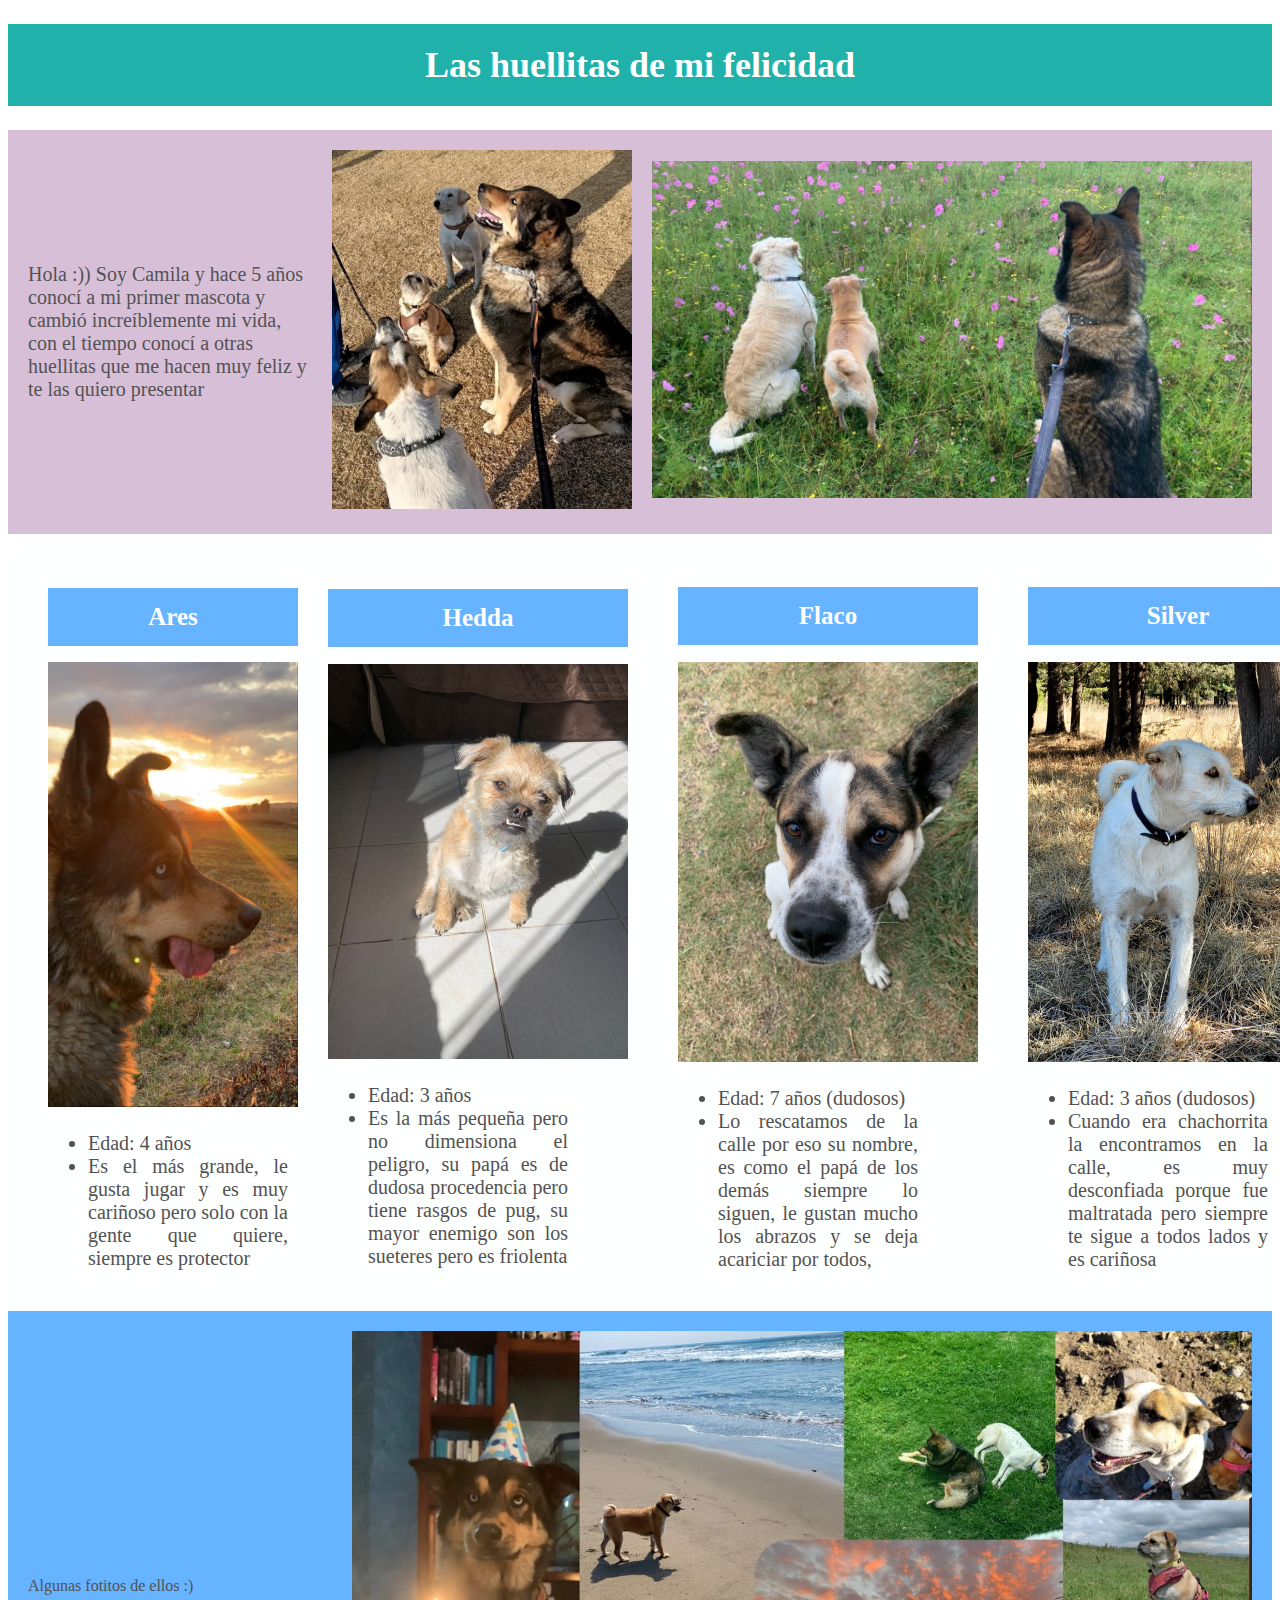
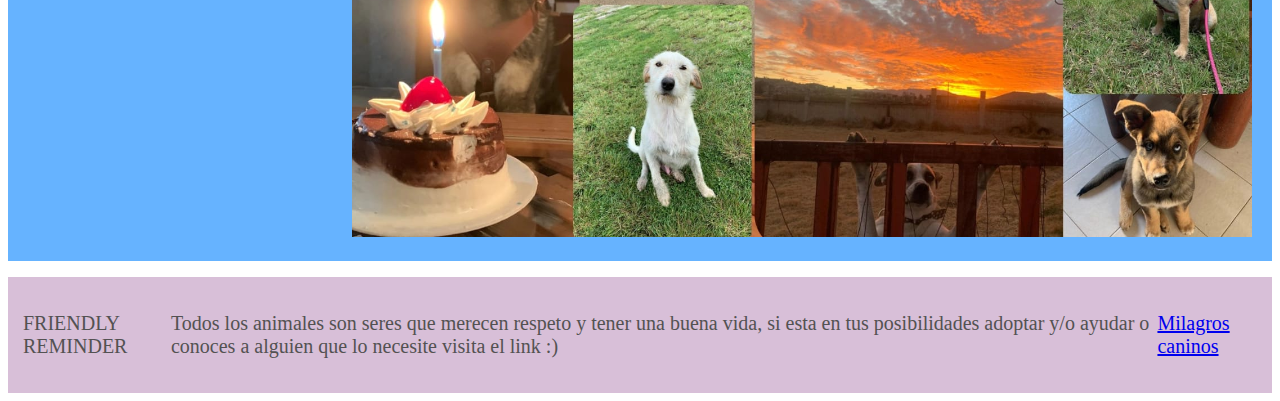
<file: index.html>
<!DOCTYPE html>
<html lang="en">

<head>
    <meta charset="UTF-8">
    <meta name="viewport" content="width=device-width, initial-scale=1.0">
    <title>Huellitas de amor</title>
</head>

<body>
    <h1 style="background-color:rgb(32, 178, 170); color:white; text-align:center;padding:20px;font-size: 36px;">Las huellitas de mi
        felicidad</h1>
        <div style="background-color:rgb(216, 191, 216); color:rgb(83, 82, 82); padding: 20px; font-size: 20px; display: flex; align-items: center;">
            <div style="flex: 1;">
                Hola :)) Soy Camila y hace 5 años conocí a mi primer mascota y cambió increíblemente mi vida, con el tiempo conocí a otras huellitas que me hacen muy feliz y te las quiero presentar
            </div>
            <div style="flex-shrink: 0; margin-left: 20px;">
                <img src="gor.jpeg" alt="perrito" width="300">
            </div>
            <div style="flex-shrink: 0; margin-left: 20px;">
                <img src="gordd2.jpeg" alt="perrito" width="600">
            </div>
        </div>
<p>

</p>
        <div style="background-color:	rgb(254, 255, 255); color:rgb(83, 82, 82); padding: 20px; font-size: 20px; display: flex; align-items: center;">
            
            <div style="flex-shrink: 0; margin-left: 20px;">
                <h1 style="background-color:rgb(102, 179, 255); color:white; text-align:center;padding:15px;font-size:25px;">Ares</h1>
                <img src="ares.jpeg" alt="perrito" width="250">
                <ul style="text-align: justify; max-width: 200px;">
                    <li> Edad: 4 años</li>
                    <li> Es el más grande, le gusta jugar y es muy cariñoso pero solo con la gente que quiere, siempre es protector</li>
            </u>
            </div>
            <div style="flex-shrink: 0; margin-left: 30px;">
                <h1 style="background-color:rgb(102, 179, 255); color:white; text-align:center;padding:15px;font-size:25px;">Hedda</h1>
                <img src="hedda.jpeg" alt="perrito" width="300">
                <ul style="text-align: justify; max-width: 200px;">
                    <li> Edad: 3 años</li>
                    <li> Es la más pequeña pero no dimensiona el peligro, su papá es de dudosa procedencia pero tiene rasgos de pug, su mayor enemigo son los sueteres pero es friolenta</li>
            </u>
            </div>
            <div style="flex-shrink: 0; margin-left: 50px;">
                <h1 style="background-color:rgb(102, 179, 255); color:white; text-align:center;padding:15px;font-size:25px;">Flaco</h1>
                <img src="flaco.jpeg" alt="perrito" width="300">
                <ul style="text-align: justify; max-width: 200px;">
                    <li> Edad: 7 años (dudosos)</li>
                    <li> Lo rescatamos de la calle por eso su nombre, es como el papá de los demás siempre lo siguen, le gustan mucho los abrazos y se deja acariciar por todos, </li>
            </u>
            </div>
            <div style="flex-shrink: 0; margin-left: 50px;">
                <h1 style="background-color:rgb(102, 179, 255); color:white; text-align:center;padding:15px;font-size:25px;">Silver</h1>
                <img src="silver.jpeg" alt="perrito" width="300">
                <ul style="text-align: justify; max-width: 200px;">
                    <li> Edad: 3 años (dudosos)</li>
                    <li> Cuando era chachorrita la encontramos en la calle, es muy desconfiada porque fue maltratada pero siempre te sigue a todos lados y es cariñosa</li>
            </u>
            </div>
        </div>
        
            <div style="background-color:rgb(102, 179, 255); color:rgb(83, 82, 82); padding: 20px; font-size: 55 px; display: flex; align-items: center;">
                <div style="flex: 1;">
                    Algunas fotitos de ellos :)
                </div>
                <div style="flex-shrink: 0; margin-left: 80px;">
                    <img src="gord3.jpeg" alt="perrito" width="900">
                </div>
            </div>    
      <p></p>
            <div style="background-color:rgb(216, 191, 216); color:rgb(83, 82, 82); padding: 15px; font-size: 20px; display: flex; align-items: center;"> 
            <p> FRIENDLY REMINDER  </p>
            <p>Todos los animales son seres que merecen respeto y tener una buena vida, si esta en tus posibilidades adoptar y/o ayudar o conoces a alguien que lo necesite visita el link :) </p>
        <a href="https://www.milagroscaninos.org/" target="_blank">
            Milagros caninos
        </a>
    </div>
</html
</file>
